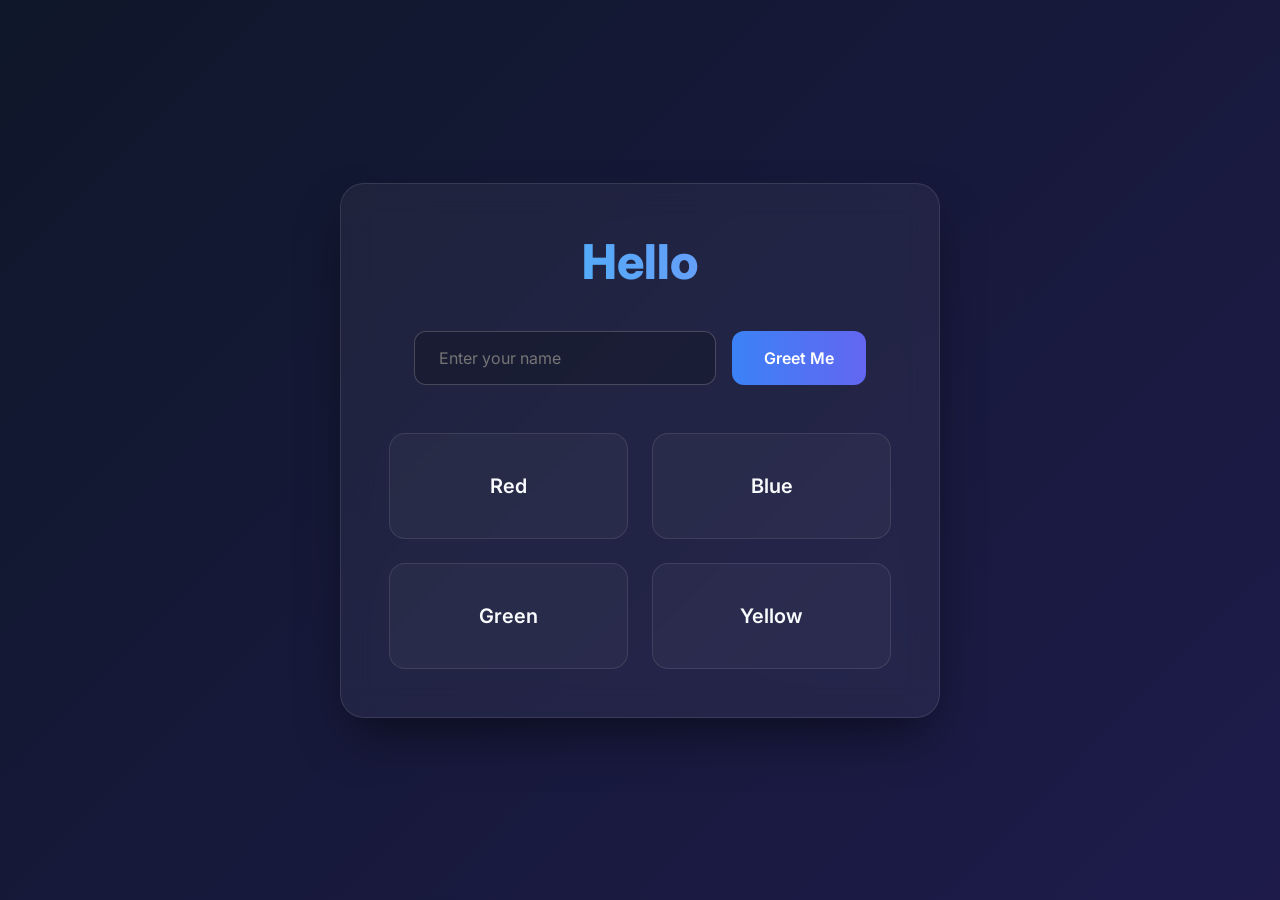
<file: assignment-3/index.html>
<!DOCTYPE html>
<html lang="en">
<head>
    <meta charset="UTF-8">
    <meta name="viewport" content="width=device-width, initial-scale=1.0">
    <title>Interactive Greeter</title>
    <link rel="stylesheet" href="style.css">
    <link href="https://fonts.googleapis.com/css2?family=Inter:wght@400;600;800&display=swap" rel="stylesheet">
</head>
<body>
    <div class="container">
        <header>
            <h1 id="greeting">Hello</h1>
        </header>
        <main>
            <div class="input-section">
                <input type="text" id="nameInput" placeholder="Enter your name" autocomplete="off">
                <button id="greetBtn">Greet Me</button>
            </div>
            <div class="color-grid">
                <div class="color-box" data-color="red">Red</div>
                <div class="color-box" data-color="blue">Blue</div>
                <div class="color-box" data-color="green">Green</div>
                <div class="color-box" data-color="yellow">Yellow</div>
            </div>
        </main>
    </div>
    <script src="script.js"></script>
</body>
</html>
</file>
<file: assignment-3/style.css>
* {
    margin: 0;
    padding: 0;
    box-sizing: border-box;
}
body {
    font-family: 'Inter', sans-serif;
    background: linear-gradient(135deg, #0f172a 0%, #1e1b4b 100%);
    color: #f8fafc;
    min-height: 100vh;
    display: flex;
    justify-content: center;
    align-items: center;
}
.container {
    background: rgba(255, 255, 255, 0.05);
    backdrop-filter: blur(16px);
    border: 1px solid rgba(255, 255, 255, 0.1);
    border-radius: 24px;
    padding: 3rem;
    width: 90%;
    max-width: 600px;
    box-shadow: 0 25px 50px -12px rgba(0, 0, 0, 0.5);
    text-align: center;
}
header {
    margin-bottom: 2.5rem;
}
#greeting {
    font-size: 3rem;
    font-weight: 800;
    background: linear-gradient(to right, #38bdf8, #818cf8);
    -webkit-background-clip: text;
    -webkit-text-fill-color: transparent;
    transition: all 0.3s ease;
}
.input-section {
    display: flex;
    gap: 1rem;
    margin-bottom: 3rem;
    justify-content: center;
}
input {
    padding: 1rem 1.5rem;
    border-radius: 12px;
    border: 1px solid rgba(255, 255, 255, 0.2);
    background: rgba(0, 0, 0, 0.2);
    color: #fff;
    font-size: 1rem;
    font-family: 'Inter', sans-serif;
    width: 60%;
    outline: none;
    transition: all 0.3s ease;
}
input:focus {
    border-color: #38bdf8;
    box-shadow: 0 0 0 4px rgba(56, 189, 248, 0.1);
}
button {
    padding: 1rem 2rem;
    border-radius: 12px;
    border: none;
    background: linear-gradient(to right, #3b82f6, #6366f1);
    color: white;
    font-weight: 600;
    font-size: 1rem;
    cursor: pointer;
    font-family: 'Inter', sans-serif;
    transition: all 0.3s ease;
}
button:hover {
    transform: translateY(-2px);
    box-shadow: 0 10px 20px -10px rgba(99, 102, 241, 0.5);
}
button:active {
    transform: translateY(0);
}
.color-grid {
    display: grid;
    grid-template-columns: repeat(2, 1fr);
    gap: 1.5rem;
}
.color-box {
    background: rgba(255, 255, 255, 0.03);
    border: 1px solid rgba(255, 255, 255, 0.1);
    padding: 2.5rem;
    border-radius: 16px;
    font-size: 1.25rem;
    font-weight: 600;
    cursor: pointer;
    transition: all 0.4s cubic-bezier(0.4, 0, 0.2, 1);
    text-transform: capitalize;
}
.color-box:hover {
    transform: translateY(-5px);
    background: rgba(255, 255, 255, 0.1);
    border-color: rgba(255, 255, 255, 0.2);
}
.color-box[style*="background-color"] {
    color: #fff;
    text-shadow: 0 2px 4px rgba(0,0,0,0.3);
    border-color: transparent;
}
</file>
